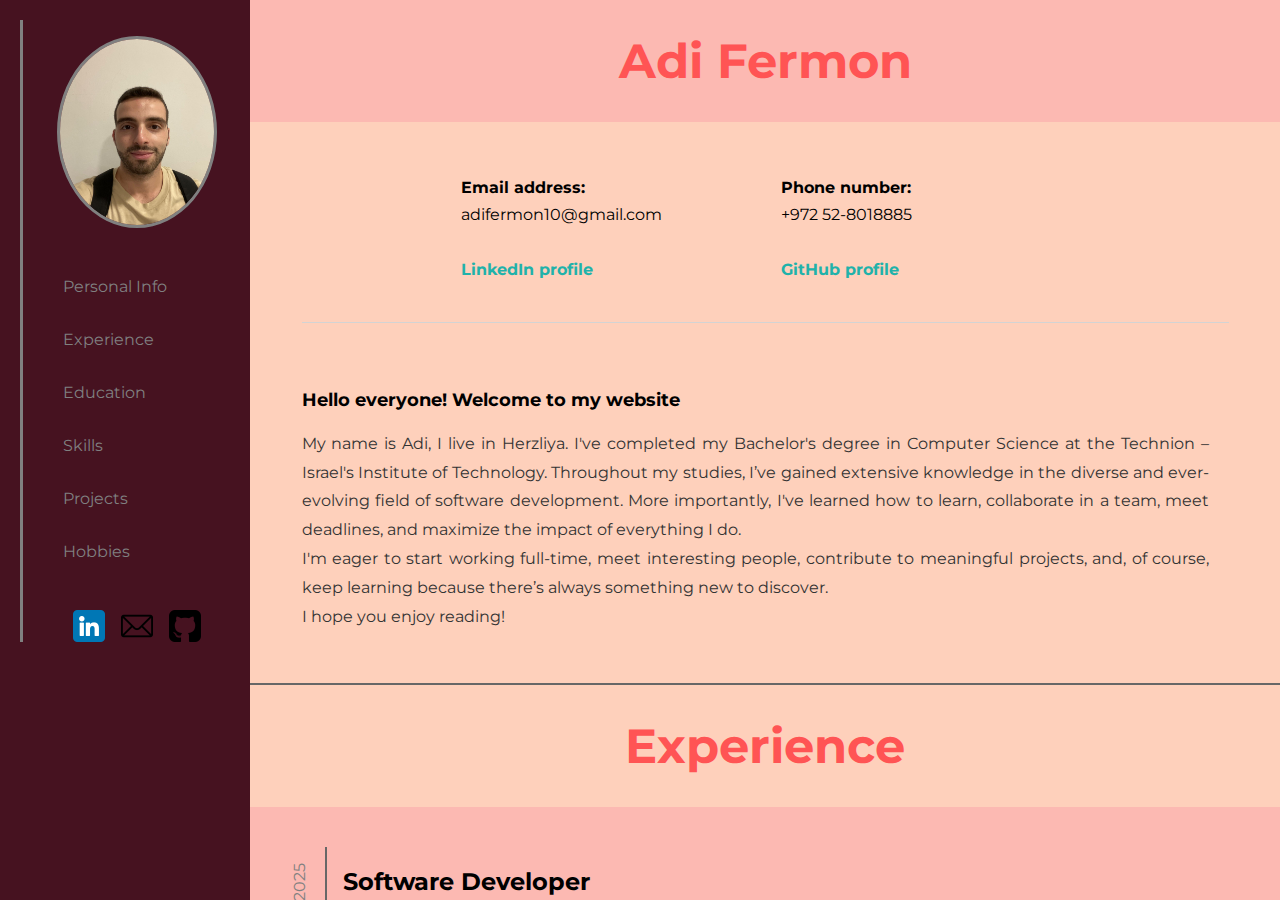
<file: index.html>
<!doctype html>
<html lang="en">
<head>
  <meta charset="UTF-8" />
  <link rel="icon" type="image/svg+xml" href="images/profile.png" />
  <meta name="viewport" content="width=device-width, initial-scale=1.0" />
  <link rel="stylesheet" href="main.css">
  <link rel="preconnect" href="https://fonts.googleapis.com">
  <link rel="preconnect" href="https://fonts.gstatic.com" crossorigin>
  <link href="https://fonts.googleapis.com/css?family=Montserrat:400,700" rel="stylesheet">
  <title>Adi Fermon</title>
</head>
<body>
<div class="backdrop"></div>
<header class="main-header">
  <button class="toggle-button">
    <img src="images/menu.png" alt="menu image" />
  </button>
  <section class="image-container">
    <img src="images/adi-fermon.png" alt="profile pic" />
  </section>
</header>
<section class="mobile-nav">
  <div class="nav-items">
    <a href="#personal-info">Personal Info</a>
    <a href="#experience">Experience</a>
    <a href="#education">Education</a>
    <a href="#skills">Skills</a>
    <a href="#projects">Projects</a>
    <a href="#hobbies">Hobbies</a>
  </div>

  <div class="links-images">
    <a href="https://www.linkedin.com/in/adi-fermon/"><img src="images/linkedin.png" alt="linkedin" /></a>
    <a href="mailto:adifermon10@gmail.com"><img src="images/mail.png" alt="message" /></a>
    <a href="https://github.com/adifer98"><img src="images/github-sign.png" alt="github" /></a>
  </div>
</section>
<section class="side-container">
  <div class="container-items">
    <section class="image-container">
      <img src="images/adi-fermon.png" alt="profile pic" />
    </section>

    <div class="nav-items">
      <a href="#personal-info">Personal Info</a>
      <a href="#experience">Experience</a>
      <a href="#education">Education</a>
      <a href="#skills">Skills</a>
      <a href="#projects">Projects</a>
      <a href="#hobbies">Hobbies</a>
    </div>

    <div class="links-images">
      <a href="https://www.linkedin.com/in/adi-fermon/"> <img src="images/linkedin.png" alt="linkedin" /></a>
      <a href="mailto:adifermon10@gmail.com"><img src="images/mail.png" alt="message" /></a>
      <a href="https://github.com/adifer98"><img src="images/github-sign.png" alt="github" /></a>
    </div>

  </div>
</section>
<main class="main-content">
  <section class="page" id="personal-info">
    <div class="personal-info-page">
      <h1>
        Adi Fermon
      </h1>
      <div class="personal-info">
        <ul class="personal-details">
          <li class="detail">
            <label>Email address:</label>
            <span>adifermon10@gmail.com</span>
          </li>
          <li class="detail">
            <label>Phone number:</label>
            <span>+972 52-8018885</span>
          </li>
          <li class="detail">
            <a href="https://www.linkedin.com/in/adi-fermon/"> LinkedIn profile </a>
          </li>
          <li class="detail">
            <a href="https://github.com/adifer98"> GitHub profile </a>
          </li>
        </ul>
        <div class="intro">
          <p><strong> Hello everyone! Welcome to my website </strong></p>
          <p class="opening-paragraph">
            My name is Adi, I live in Herzliya. I've completed my Bachelor's degree in Computer Science at the Technion – Israel's Institute of Technology.
            Throughout my studies, I’ve gained extensive knowledge in the diverse and ever-evolving field of software development. More importantly, I've learned how to learn, collaborate in a team, meet deadlines, and maximize the impact of everything I do. <br>
            I'm eager to start working full-time, meet interesting people, contribute to meaningful projects, and, of course, keep learning because there’s always something new to discover.<br>
            I hope you enjoy reading!
          </p>
        </div>
      </div>
    </div>
  </section>
  <section class="page" id="experience">
    <div class="experience-page">
      <h1>
        Experience
      </h1>
      <div class="content">
        <ul class="list">
          <li class="experience">
            <div class="date">
              <span>1/2024 - 5/2025</span>
            </div>
            <div class="info">
              <div class="title">
                <h2>Software Developer</h2>
                <p>@ One Technologies</p>
              </div>
              <ul class="description">
                <li><strong>Used Technologies: </strong> React, Typescript, JavaScript, HTML & CSS, Git, .NET C#, SQL Server.</li>
                <li><strong>Frontend Development – </strong> Building dynamic user interfaces using JavaScript and TypeScript with React, utilizing modern state management approaches and component-based architecture.</li>
                <li><strong>Interactive UI Design – </strong> Implementing complex designs using CSS with advanced libraries such as Tailwind and Material UI, ensuring an optimal user experience and responsive interface.</li>
                <li><strong>Backend Development – </strong> Designing and building REST API services using .NET and C#, including handling HTTP requests, database communication, and access control management.</li>
                <li><strong>Clean Architecture & Code Quality – </strong> Applying modern programming principles, writing unit tests, and maintaining structured, maintainable, scalable code.</li>
              </ul>
            </div>
          </li>
          <li class="experience">
            <div class="date">
              <span>2018 - 2020</span>
            </div>
            <div class="info">
              <div class="title">
                <h2>Marine Intelligence Researcher</h2>
                <p>@ IDF NAVY</p>
              </div>
              <ul class="description">
                <li>Executed daily research and info collection, while tracking challenges and providing short-term and long-term tech and non-tech solutions.</li>
                <li>Transformed raw data into actionable intelligence insights and provided strategic and operational recommendations.</li>
              </ul>
            </div>
          </li>
        </ul>
      </div>
    </div>
  </section>
  <section class="page" id="education">
    <div class="education-page">
      <h1>
        Education
      </h1>
      <div class="content">
        <ul class="list">
          <li class="education">
            <div class="date">
              <span>2020 - 2024</span>
            </div>
            <div class="info">
              <div class="title">
                <h2>Bachelor in Computer Science</h2>
                <p>@ Technion - Israel institute of technology</p>
              </div>
              <ul class="description">
                <li><strong>GPA: </strong> 86</li>
                <li><strong>Notable Courses:</strong> Data Structures, Algorithms (94), AI (91), Machine Learning, Databases (90) etc.</li>
                <li><strong>Notable Project:</strong> An AI simulator for the mobile game - 2048. implementing optimizations and strategies for winning the game.</li>
              </ul>
            </div>
          </li>
          <li class="education">
            <div class="date">
              <span>2025 - present</span>
            </div>
            <div class="info">
              <div class="title">
                <h2>AI Developer Course</h2>
                <p>@ Ben Gurion University - The Institute</p>
              </div>
              <ul class="description">
                <li> Developed a foundation in <strong>LLMs</strong>, <strong>prompt engineering</strong>, smart AI agents, and core concepts of <strong>RAG</strong>.</li>
                <li> <strong>Built an AI agent</strong> using RAG to analyze and interact with a given context, dynamically generating accurate responses based on the user’s prompt.</li>
              </ul>
            </div>
          </li>
        </ul>
      </div>
    </div>
  </section>
  <section class="page" id="skills">
    <div class="skills-page">
      <h1>
        Skills
      </h1>
      <div class="skills-content">
        <ul class="skills-list">
          <li>
            <img src="images/skills/cpp.png" alt="C++" />
            <span>C++</span>
          </li>
          <li>
            <img src="images/skills/python.png" alt="python" />
            <span>Python</span>
          </li>
          <li>
            <img src="images/skills/javascript.png" alt="javascript" />
            <span>JavaScript</span>
          </li>
          <li>
            <img src="images/skills/react.png" alt="react" />
            <span>React</span>
          </li>
          <li>
            <img src="images/skills/linux.png" alt="linux" />
            <span>Linux</span>
          </li>
          <li>
            <img src="images/skills/html.png" alt="html" />
            <span>Html</span>
          </li>
          <li>
            <img src="images/skills/css.png" alt="CSS" />
            <span>CSS</span>
          </li>
          <li>
            <img src="images/skills/sql.png" alt="SQL" />
            <span>SQL</span>
          </li>
        </ul>
      </div>
    </div>
  </section>
  <section class="page" id="projects">
    <div class="projects-page">
      <h1>
        Projects
      </h1>
      <div class="projects-list">
        <div class="project" >
          <h3> Shopping List </h3>
          <img src="images/projects/shopping-cart.png" alt="shopping cart" />
          <p> A shopping list system with React frontend and .NET backend. </p>
          <a href="https://github.com/adifer98/shopping-list">source</a>
        </div>
        <div class="project" >
          <h3> CV Creator </h3>
          <img src="images/projects/cv-creator.png" alt="cv creator" />
          <p> A CV creator with a React JS frontend, including local storage. </p>
          <a href="https://github.com/adifer98/CV-Creator--React-JS">source</a>
        </div>
        <div class="project" >
          <h3> AVL Tree Maker </h3>
          <img src="images/projects/tree.png" alt="avl tree" />
          <p> OOP project written in C++. </p>
          <a href="https://github.com/adifer98/Data_Structures1-HW1-AVL_tree_game_manager">source</a>
        </div>
        <div class="project" >
          <h3> Tic-Tac-Toe </h3>
          <img src="images/projects/tic-tac-toe.png" alt="tic-tac-toe" />
          <p> A Tic-Tac-Toe game, built with React JS. </p>
          <a href="https://github.com/adifer98/React-Tic-Tac-Toe/tree/master">source</a>
        </div>
        <div class="project" >
          <h3> Project Manager </h3>
          <img src="images/projects/project-manager.png" alt="projects manager" />
          <p> A project manager app built with React JS. </p>
          <a href="https://github.com/adifer98/Project-manager--React-/tree/main">source</a>
        </div>
      </div>
    </div>
  </section>
  <section class="page" id="hobbies">
    <div class="hobbies-page">
      <h1>
        Hobbies
      </h1>
      <div class="hobbies-content">
        <ul class="hobbies-list">
          <li>
            <img src="images/hobbies/tennis.png" alt="Tennis" />
          </li>
          <li>
            <img src="images/hobbies/podcast.png" alt="podcast" />
          </li>
          <li>
            <img src="images/hobbies/dance.png" alt="dance" />
          </li>
          <li>
            <img src="images/hobbies/dumbbell.png" alt="gym" />
          </li>
        </ul>
      </div>
    </div>
  </section>
</main>
<script src="script.js"></script>
</body>
</html>
</file>
<file: main.css>
* {
    box-sizing: border-box;
}

body,
html {
    height: 100%;
    width: 100%;
    margin: 0;
    font-family: 'Montserrat', sans-serif;
    overflow-y: hidden;
    scroll-behavior: smooth;
}


.main-header {
    position: fixed;
    background-color: #461220;
    top: 0;
    left: 0;
    z-index: 10;
    width: 100%;
    padding: 0 1rem;
    display: flex;
    align-items: center;
    justify-content: space-between;
    height: 80px;
}

.toggle-button {
    width: 3rem;
    background: transparent;
    border: none;
    cursor: pointer;
    vertical-align: middle;
    padding-top: 0.5rem;
}

.toggle-button img {
    height: 4rem;
}

.image-container {
    border: 3px solid grey;
    border-radius: 50%;
    height: 4rem;
    width: 4rem;
}

.image-container img {
    height: 100%;
    width: 100%;
    border-radius: 50%;
}

.mobile-nav {
    position: fixed;
    top: 0;
    left: 0;
    z-index: 20;
    height: 100%;
    width: 50%;
    background-color: #B23A48;
    display: none;
    flex-direction: column;
    justify-content: space-between;
    overflow-y: auto;
}

.mobile-nav img {
    height: 100%;
    width: 100%;
}

.mobile-nav .links-images {
    margin-bottom: 1rem;
}

.backdrop {
    display: none;
    position: fixed;
    top: 0;
    left: 0;
    height: 100%;
    width: 100%;
    background-color: rgba(0, 0, 0, 0.5);
    cursor: pointer;
    z-index: 15;
}

.mobile-nav .nav-items {
    margin-top: 2rem;
    display: flex;
    flex-direction: column;
    align-items: center;
    padding: 0;
}

.mobile-nav .nav-items a {
    cursor: pointer;
    margin: 1rem 0;
    font-size: 1.5rem;
    font-weight: bold;
    text-align: center;
    right: 0;
    opacity: 1;
    text-decoration: none;
    color: #333;
}


.side-container {
    display: none;
    top: 0;
    left: 0;
    background: #461220;
    height: 100%;
    width: 25vh;
    padding: 1.25rem 0 1.25rem 1.25rem;
    min-width: 250px;
    z-index: 1;
    overflow-y: auto;
    transition: left 0.3s ease-in-out;
    color: grey;
}

.side-container img {
    height: 100%
}

.container-items {
    border-left: 3px solid grey;
    display: flex;
    flex-direction: column;
}

.container-items .nav-items {
    font-size: 1rem;
    padding: 0;
    display: flex;
    flex-direction: column;
    justify-content: space-between;
    margin: 1rem 0;
}

.container-items .nav-items a {
    color: grey;
    text-decoration: none;
    padding: 0.5rem 2.5rem;
    margin: 1vh 0;
    cursor: pointer;
}

.container-items .nav-items a:hover,
.container-items .nav-items a:active {
    color: white;
    border-left: 3px solid white;
    background: grey;
}

.links-images {
    margin-top: 1rem;
    display: flex;
    justify-content: center;
    align-items: center;
    gap: 1rem;
}

.links-images a {
    height: 2rem;
    width: 2rem;
}



.main-content {
    position: fixed;
    height: 100%;
    width: 100%;
    overflow-y: auto;
    top: 80px;
}

.page {
    width: 100%;
    margin: 0;
    border-bottom: 2px solid #676767;
}

.page h1 {
    color: #ff5454;
    font-size: 2.5rem;
}

.personal-info-page {
    display: flex;
    flex-direction: column;
    align-items: center;
    justify-content: center;
    background-color: #FCB9B2;
}

.personal-info {
    background: #FED0BB;
    width: 100%;
}

.personal-details {
    border-bottom: 1px solid lightgrey;
    list-style: none;
    padding: 1.5rem;
}

.detail {
    display: flex;
    flex-direction: column;
    justify-content: center;
    padding: 0.5rem;

}

.detail label {
    display: block;
    font-weight: bold;
    margin-bottom: 0.5rem;
}

.detail a {
    text-align: center;
    width: max-content;
    text-decoration: none;
    color: lightseagreen;
    font-weight: bold;
    padding: 0.2rem 0;
    margin: auto 0
}

.detail a:hover,
.detail a:active {
    color: white;
}

.intro {
    width: 90%;
    margin: 2rem;
}

.intro p {
    font-size: 18px;
}

.intro p.opening-paragraph {
    line-height: 1.8;
    font-size: 1rem;
    margin: 1.2rem 1.2rem 1.2rem 0;
    text-align: justify;
    color: #333;
}

.experience-page,
.education-page {
    display: flex;
    flex-direction: column;
    align-items: center;
    justify-content: center;
    background: #FED0BB;
}

.content {
    background-color: #FCB9B2;
    width: 100%;
}

.list {
    list-style: none;
    padding: 1.5rem;
}

.date {
    color: gray;
    font-size: 1rem;
    padding: 1rem 0;
    border-bottom: 2px solid #676767;
}

.info {
    display: flex;
    flex-direction: column;
}

.description {
    padding: 1rem 3rem;
    display: flex;
    flex-direction: column;
    gap: 0.5rem;

}

.description li {
    color: grey;
}


.education-page {
    background-color: #FCB9B2;
}

.education-page .content {
    background-color: #FED0BB;
}

.skills-page,
.hobbies-page {
    display: flex;
    flex-direction: column;
    align-items: center;
    justify-content: center;
    background-color: #FED0BB;
}

.skills-content,
.hobbies-content {
    background: #FCB9B2;
    width: 100%;
}

.skills-list,
.hobbies-list {
    padding: 0;
    display: flex;
    justify-content: center;
    gap: 50px;
    flex-wrap: wrap;
    align-items: center;
    list-style: none;
    background: transparent;
    margin: 2rem 4rem;
}

.skills-list li,
.hobbies-list li {
    display: flex;
    flex-direction: column;
    align-items: center;
    gap: 1rem;
    color: white;
    font-weight: bold;
    font-size: 20px;
}

.skills-list img,
.hobbies-list img {
    height: 100px;
    width: 100px;
    border-radius: 50%;
    background: white;
}


.projects-page {
    display: flex;
    flex-direction: column;
    align-items: center;
    justify-content: center;
    background-color: #FCB9B2;
}

.projects-list {
    padding: 3rem 0;
    background-color: #FED0BB;
    display: flex;
    flex-wrap: wrap;
    justify-content: center;
    gap: 50px;
    width: 100%;
}

.project {
    display: flex;
    flex-direction: column;
    justify-content: space-between;
    width: 250px;
    height: 350px;
    background: #B23A48;
    border-radius: 10%;
    padding-bottom: 1rem;
}

.project img {
    height: 100px;
    width: 100px;
    align-self: center;
}

.project:hover {
    background: #ff5454;
}

.project h3 {
    text-align: center;
    color: white;
}

.project p {
    line-height: 1.8;
    font-size: 1rem;
    padding: 0.5rem;
    text-align: justify;
    color: black;
}

.project a {
    color: #333;
    font-weight: bold;
    text-align: center;
    text-decoration: none;
    background: #FCB9B2;
    padding: 1rem 0.5rem;
    margin: 0 auto;
    border-radius: 13%;
}

.project a:hover {
    background: white;
}

@media (min-width: 50rem) and (min-height: 40rem) {
    .side-container {
        display: inline-block;
    }

    .main-header {
        display: none;
    }

    .image-container {
        height: 12rem;
        width: 10rem;
        margin: 1rem auto;
    }


    .main-content {
        position: absolute;
        display: inline-block;
        min-width: calc(100vw - 2500px);
        margin: 0;
        width: 100%;
        max-width: calc(100vw - 250px);
        top: 0;
    }

    .main-content h1 {
        font-size: 3rem;
    }


    .personal-info {
        display: flex;
        flex-direction: column;
        align-items: center;
    }

    .personal-details {
        width: 90%;
        display: flex;
        flex-flow: row wrap;
        justify-content: center;
    }

    .detail {
        padding: 1rem;
        width: 20rem;
    }

    .intro {
        margin: 2rem 0;
    }

    p.opening-paragraph {
        margin: 1.2rem 0;
    }

    .experience,
    .education {
        display: flex;
    }

    .experience .date,
    .education .date {
        border-bottom: none;
        border-right: 2px solid #676767;
    }

    .date span {
        transform: rotate(180deg);
        writing-mode: vertical-rl;
        white-space: nowrap;
        padding: 0 1rem;
    }

    .experience .info,
    .education .info {
        padding: 0 1rem;
    }

    .skills-page .skills-list,
    .hobbies-page .hobbies-list {
        margin: 2rem 10rem;
    }

}
</file>
